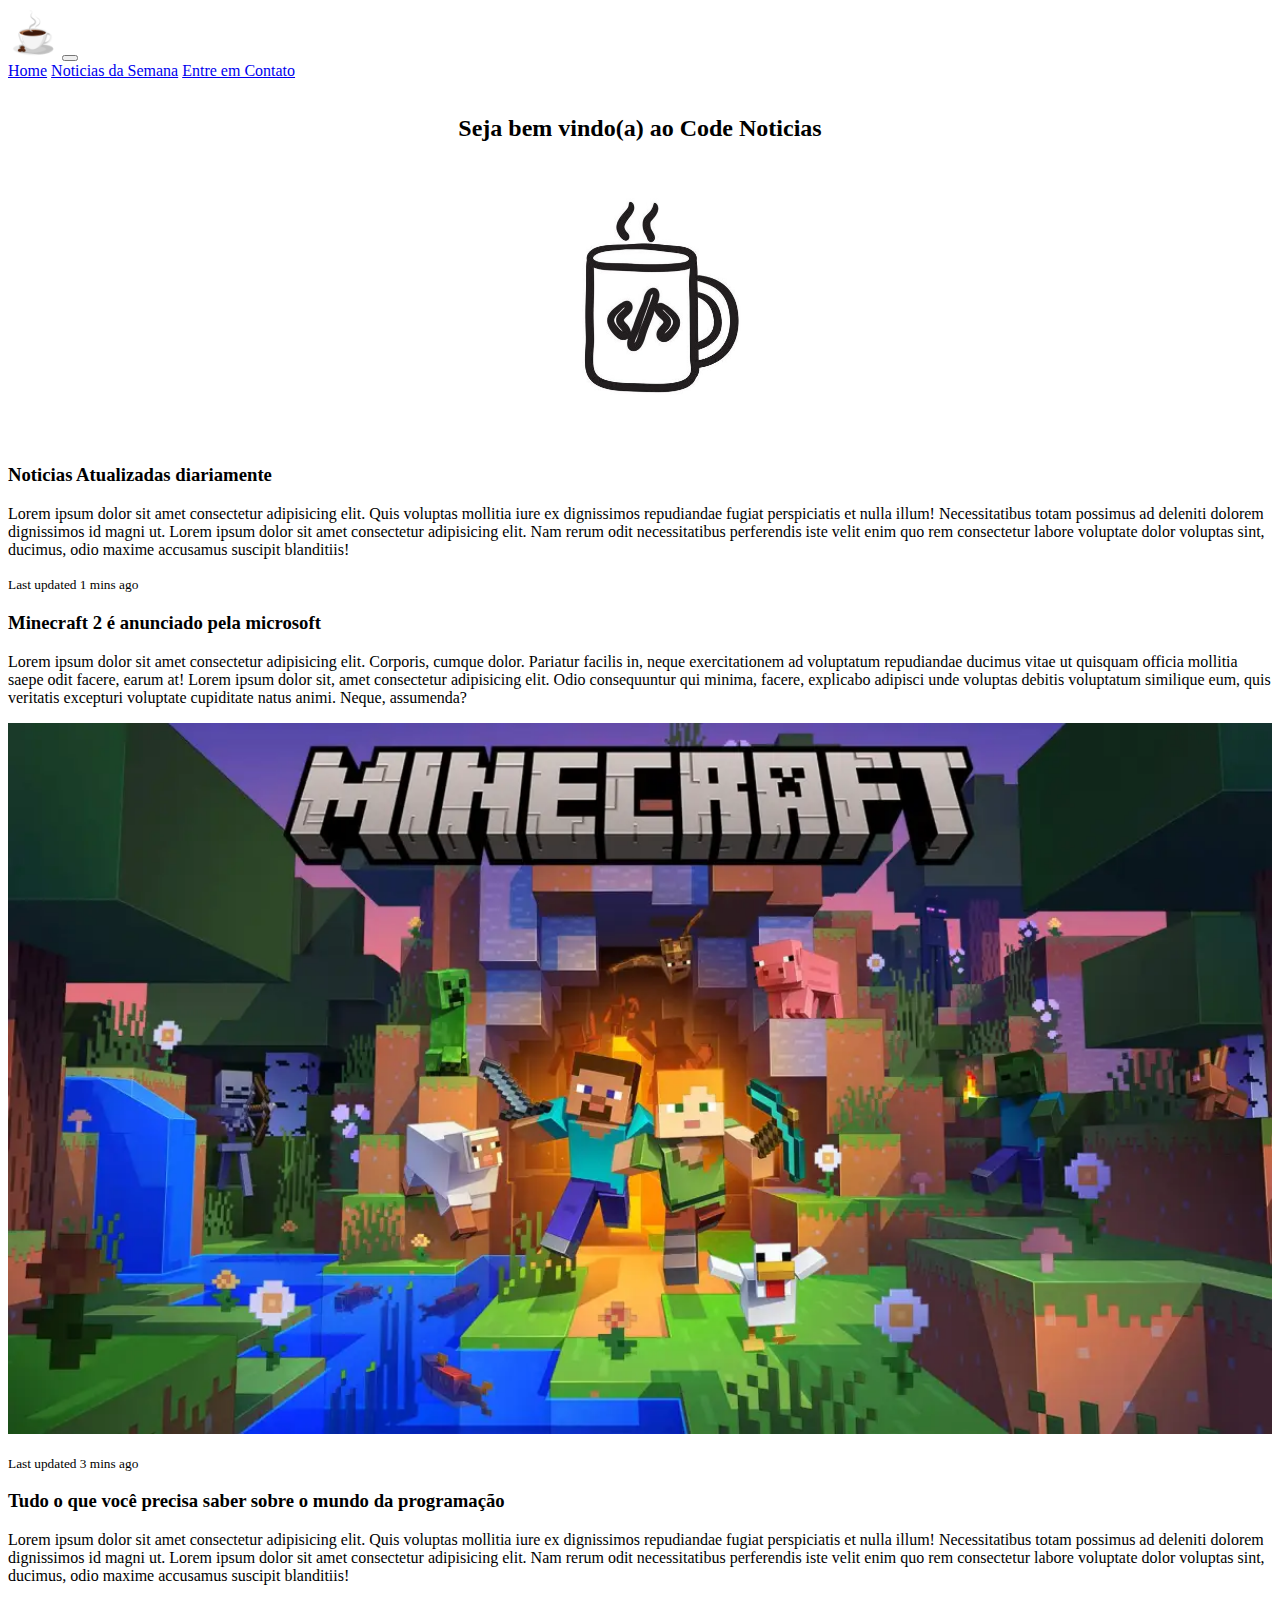
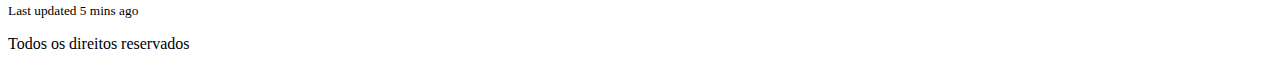
<file: index.html>
<!DOCTYPE html>
<html lang="en">
<head>
    <meta charset="UTF-8">
    <meta http-equiv="X-UA-Compatible" content="IE=edge">
    <meta name="viewport" content="width=device-width, initial-scale=1.0">
    <link href="https://cdn.jsdelivr.net/npm/bootstrap@5.0.2/dist/css/bootstrap.min.css" rel="stylesheet" integrity="sha384-EVSTQN3/azprG1Anm3QDgpJLIm9Nao0Yz1ztcQTwFspd3yD65VohhpuuCOmLASjC" crossorigin="anonymous">
    <link rel="stylesheet" href="style.css">
    <title>Code</title>
</head>
<body>
    <div class="container bg-light">
        <header>
            <div class="container">
                <nav class="navbar navbar-expand-lg navbar-light bg-light">
                    <img src="src/img/img-coffee.png" alt="" class="navbar-brand img-logo">
                    <button class="navbar-toggler" type="button" data-bs-toggle="collapse" data-bs-target="#navbarNavAltMarkup"
                        aria-controls="navbarNavAltMarkup" aria-expanded="false" aria-label="Toggle navigation">
                        <span class="navbar-toggler-icon"></span>
                    </button>
                    <div class="collapse navbar-collapse justify-content-end" id="navbarNavAltMarkup">
                        <div class="navbar-nav">
                            <a class="nav-item nav-link active" href="index.html">Home</a>
                            <a class="nav-item nav-link" href="noticiasDaSemana.html">Noticias da Semana</a>
                            <a class="nav-item nav-link" href="entreEmContato.html">Entre em Contato</a>
                        </div>
                    </div>
                </nav>
            </div>
        </header>        
        <main>
            <section class="container mt-5">
                <div class="bg-principal ">
                    <h2>Seja bem vindo(a) ao Code Noticias</h2>
                    <img class="img-principal m-0" src="src/img/imagem principal.jpg" alt="">
                </div>
            </section>
            <section class="container mt-4">
                <div class="card mb-3">
                    <div class="card-body">
                        <h3>Noticias Atualizadas diariamente</h3>
                        <p>Lorem ipsum dolor sit amet consectetur adipisicing elit. Quis voluptas mollitia iure ex dignissimos repudiandae fugiat perspiciatis et nulla illum! Necessitatibus totam possimus ad deleniti dolorem dignissimos id magni ut. Lorem ipsum dolor sit amet consectetur adipisicing elit. Nam rerum odit necessitatibus perferendis iste velit enim quo rem consectetur labore voluptate dolor voluptas sint, ducimus, odio maxime accusamus suscipit blanditiis!</p>
                        <p class="card-text"><small class="text-muted">Last updated 1 mins ago</small></p>
                    </div>
                </div>
            </section>
            <section class="container mt-4">
                <div class="card mb-3">
                    <div class="card-body">
                        <h3 class="card-title">Minecraft 2 é anunciado pela microsoft</h3>
                        <p class="card-text">Lorem ipsum dolor sit amet consectetur adipisicing elit. Corporis, cumque dolor. Pariatur facilis in, neque exercitationem ad voluptatum repudiandae ducimus vitae ut quisquam officia mollitia saepe odit facere, earum at! Lorem ipsum dolor sit, amet consectetur adipisicing elit. Odio consequuntur qui minima, facere, explicabo adipisci unde voluptas debitis voluptatum similique eum, quis veritatis excepturi voluptate cupiditate natus animi. Neque, assumenda?</p>
                        <div class="card-body text-center">
                            <img class="card-img-top tamanho-imagem" src="src/img/minecraft-2.png" alt="Card image cap">
                        </div>
                        <p class="card-text"><small class="text-muted">Last updated 3 mins ago</small></p>
                    </div>
                </div>
            </section>
            <section class="container mt-4">
                <div class="card mb-3">
                    <div class="card-body">
                      <h3 class="card-title">Tudo o que você precisa saber sobre o mundo da programação</h3>
                      <p class="card-text">Lorem ipsum dolor sit amet consectetur adipisicing elit. Quis voluptas mollitia iure ex dignissimos repudiandae fugiat perspiciatis et nulla illum! Necessitatibus totam possimus ad deleniti dolorem dignissimos id magni ut. Lorem ipsum dolor sit amet consectetur adipisicing elit. Nam rerum odit necessitatibus perferendis iste velit enim quo rem consectetur labore voluptate dolor voluptas sint, ducimus, odio maxime accusamus suscipit blanditiis!</p>
                      <p class="card-text"><small class="text-muted">Last updated 5 mins ago</small></p>
                    </div>
                </div>
            </section>
        </main>
        <footer>
            <div class="container ">
                <p class="text-center">Todos os direitos reservados</p>
            </div>
        </footer>
    </div>
    <script src="https://cdn.jsdelivr.net/npm/bootstrap@5.0.2/dist/js/bootstrap.bundle.min.js" integrity="sha384-MrcW6ZMFYlzcLA8Nl+NtUVF0sA7MsXsP1UyJoMp4YLEuNSfAP+JcXn/tWtIaxVXM" crossorigin="anonymous"></script>
    <script src="https://cdn.jsdelivr.net/npm/@popperjs/core@2.9.2/dist/umd/popper.min.js" integrity="sha384-IQsoLXl5PILFhosVNubq5LC7Qb9DXgDA9i+tQ8Zj3iwWAwPtgFTxbJ8NT4GN1R8p" crossorigin="anonymous"></script>
</body>
</html>
</file>
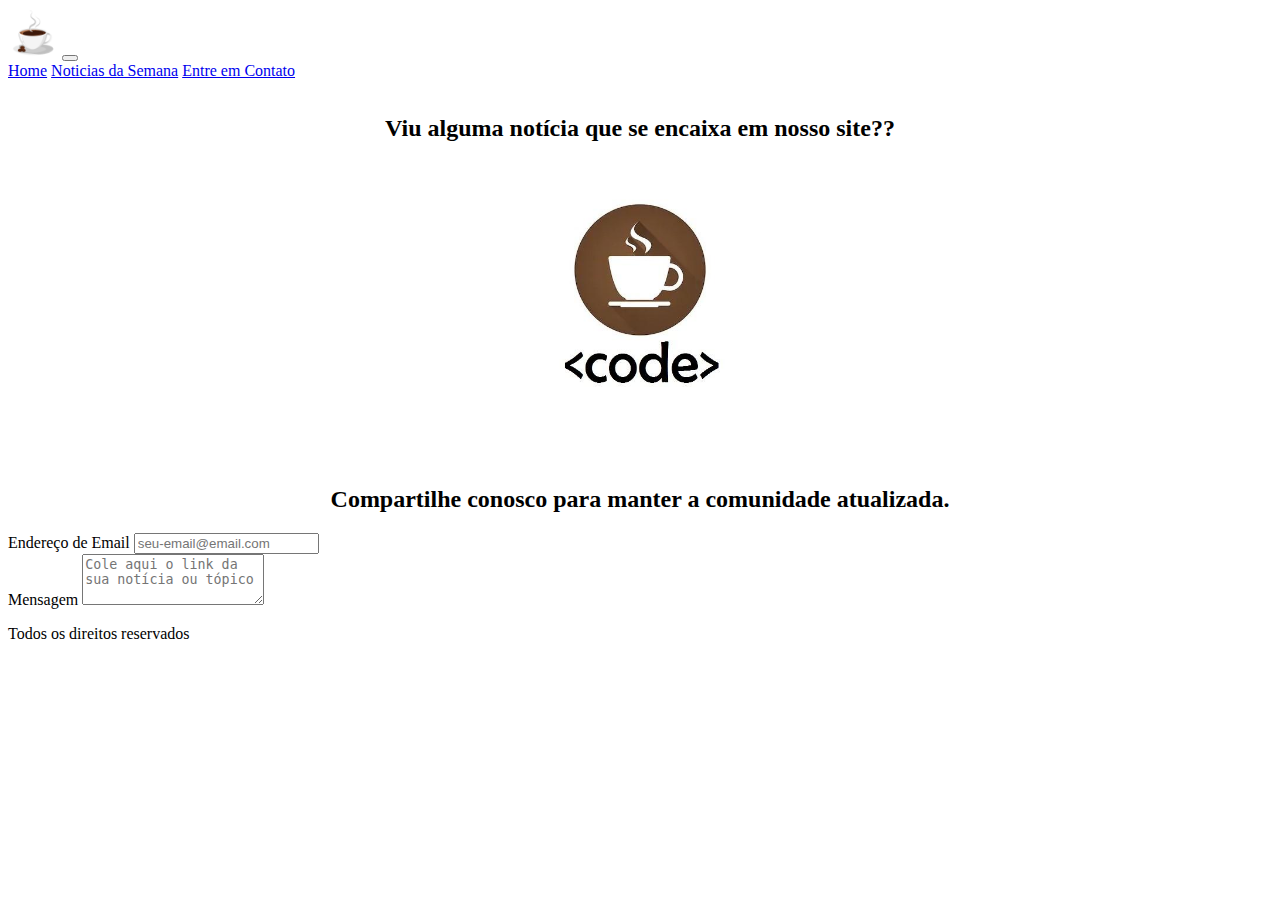
<file: entreEmContato.html>
<!DOCTYPE html>
<html lang="en">
<head>
    <meta charset="UTF-8">
    <meta http-equiv="X-UA-Compatible" content="IE=edge">
    <meta name="viewport" content="width=device-width, initial-scale=1.0">
    <link href="https://cdn.jsdelivr.net/npm/bootstrap@5.0.2/dist/css/bootstrap.min.css" rel="stylesheet" integrity="sha384-EVSTQN3/azprG1Anm3QDgpJLIm9Nao0Yz1ztcQTwFspd3yD65VohhpuuCOmLASjC" crossorigin="anonymous">
    <link rel="stylesheet" href="style.css">
    <title>Entre em Contato</title>
</head>
<body>
    <div class="container bg-light">
        <header>
            <div class="container">
                <nav class="navbar navbar-expand-lg navbar-light bg-light">
                    <img src="src/img/img-coffee.png" alt="" class="navbar-brand img-logo">
                    <button class="navbar-toggler" type="button" data-bs-toggle="collapse" data-bs-target="#navbarNavAltMarkup"
                        aria-controls="navbarNavAltMarkup" aria-expanded="false" aria-label="Toggle navigation">
                        <span class="navbar-toggler-icon"></span>
                    </button>
                    <div class="collapse navbar-collapse justify-content-end" id="navbarNavAltMarkup">
                        <div class="navbar-nav">
                            <a class="nav-item nav-link active" href="index.html">Home</a>
                            <a class="nav-item nav-link" href="noticiasDaSemana.html">Noticias da Semana</a>
                            <a class="nav-item nav-link" href="entreEmContato.html">Entre em Contato</a>
                        </div>
                    </div>
                </nav>
            </div>
        </header>
        <main>
            <section class="container mt-5">
                <div class="bg-principal ">
                    <h2>Viu alguma notícia que se encaixa em nosso site??</h2>
                    <img class="img-principal m-0" src="src/img/code-contatos.jpg" alt="">
                    <h2>Compartilhe conosco para manter a comunidade atualizada.</h2>
                </div>
            </section>
            <section class="container">
                <div class="mb-3 mt-5">
                    <label for="exampleFormControlInput1" class="form-label">Endereço de Email</label>
                    <input type="email" class="form-control" id="exampleFormControlInput1" placeholder="seu-email@email.com">
                  </div>
                  <div class="mb-3">
                    <label for="exampleFormControlTextarea1" class="form-label">Mensagem</label>
                    <textarea class="form-control" id="exampleFormControlTextarea1" placeholder="Cole aqui o link da sua notícia ou tópico" rows="3"></textarea>
                  </div>
            </section>
        </main>
        <footer>
            <div class="container ">
                <p class="text-center">Todos os direitos reservados</p>
            </div>
        </footer>
    </div>
    <script src="https://cdn.jsdelivr.net/npm/bootstrap@5.0.2/dist/js/bootstrap.bundle.min.js" integrity="sha384-MrcW6ZMFYlzcLA8Nl+NtUVF0sA7MsXsP1UyJoMp4YLEuNSfAP+JcXn/tWtIaxVXM" crossorigin="anonymous"></script>
    <script src="https://cdn.jsdelivr.net/npm/@popperjs/core@2.9.2/dist/umd/popper.min.js" integrity="sha384-IQsoLXl5PILFhosVNubq5LC7Qb9DXgDA9i+tQ8Zj3iwWAwPtgFTxbJ8NT4GN1R8p" crossorigin="anonymous"></script>
</body>
</html>
</file>
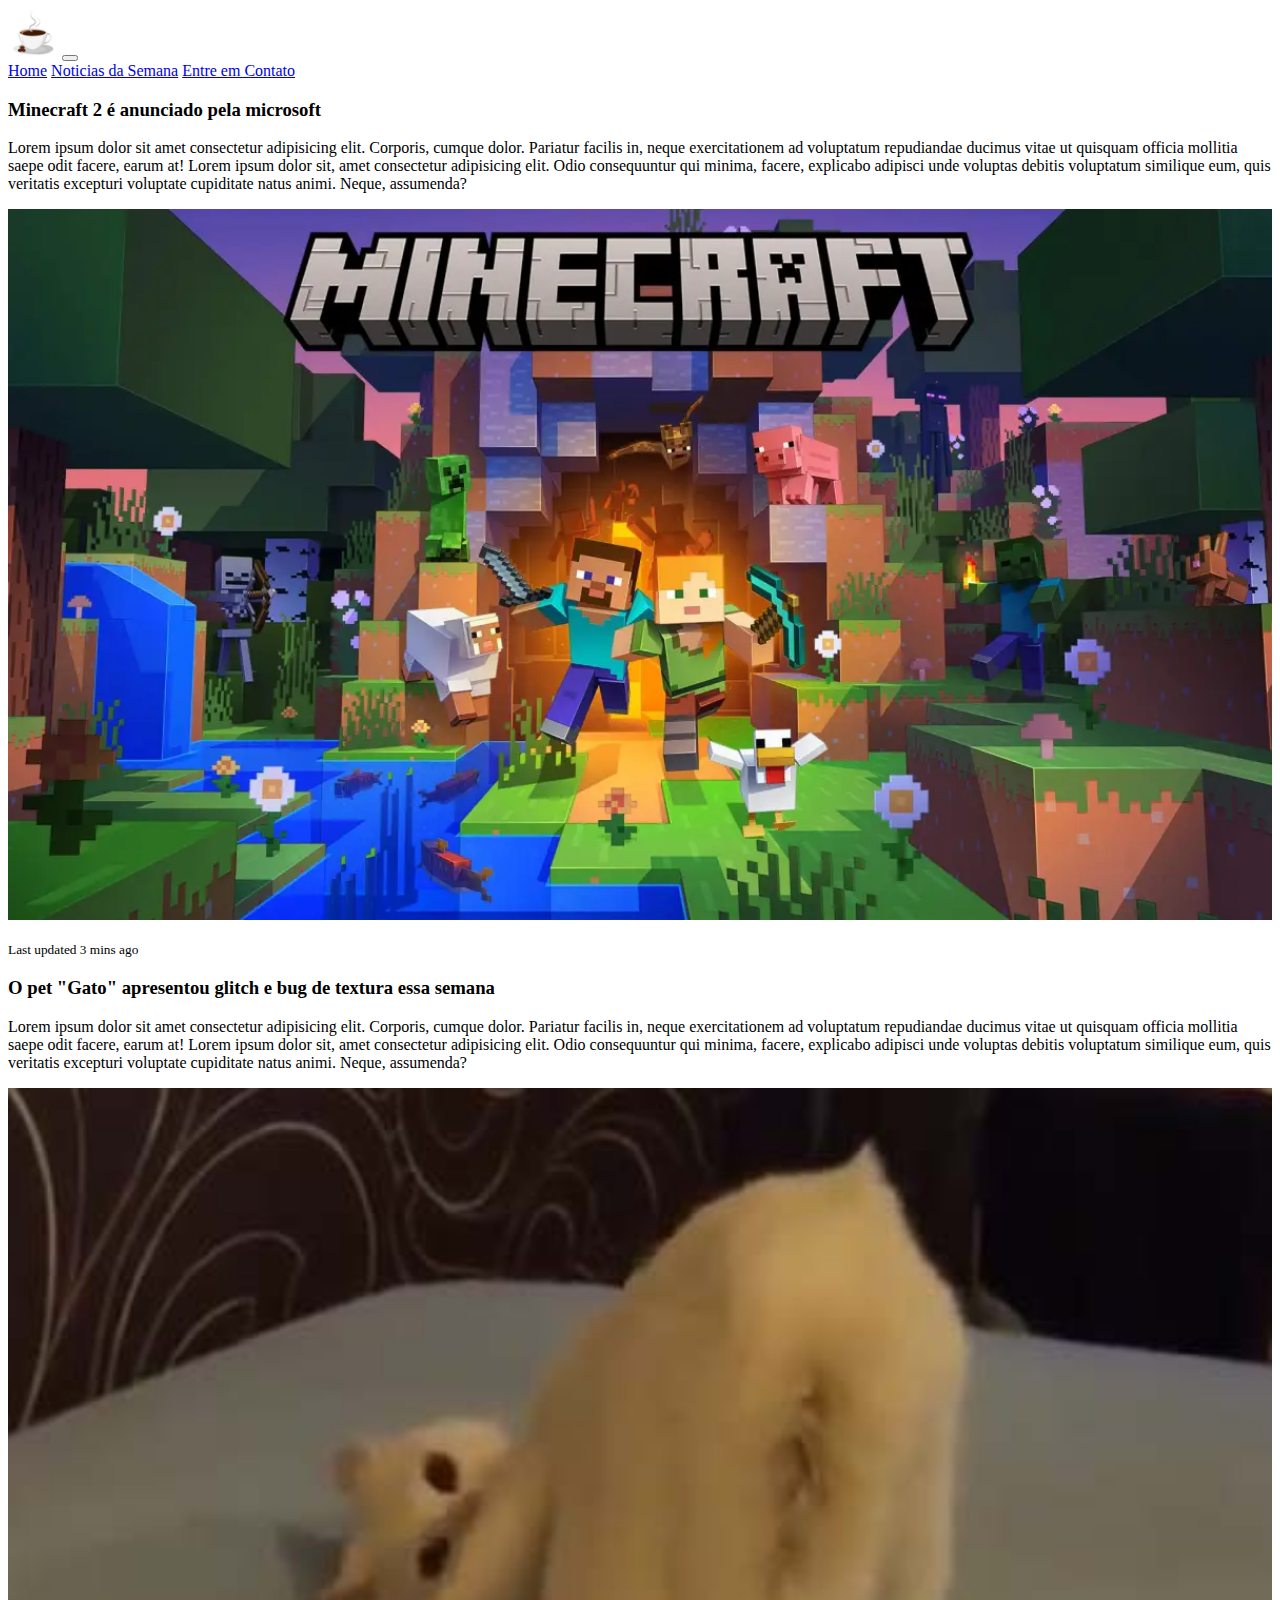
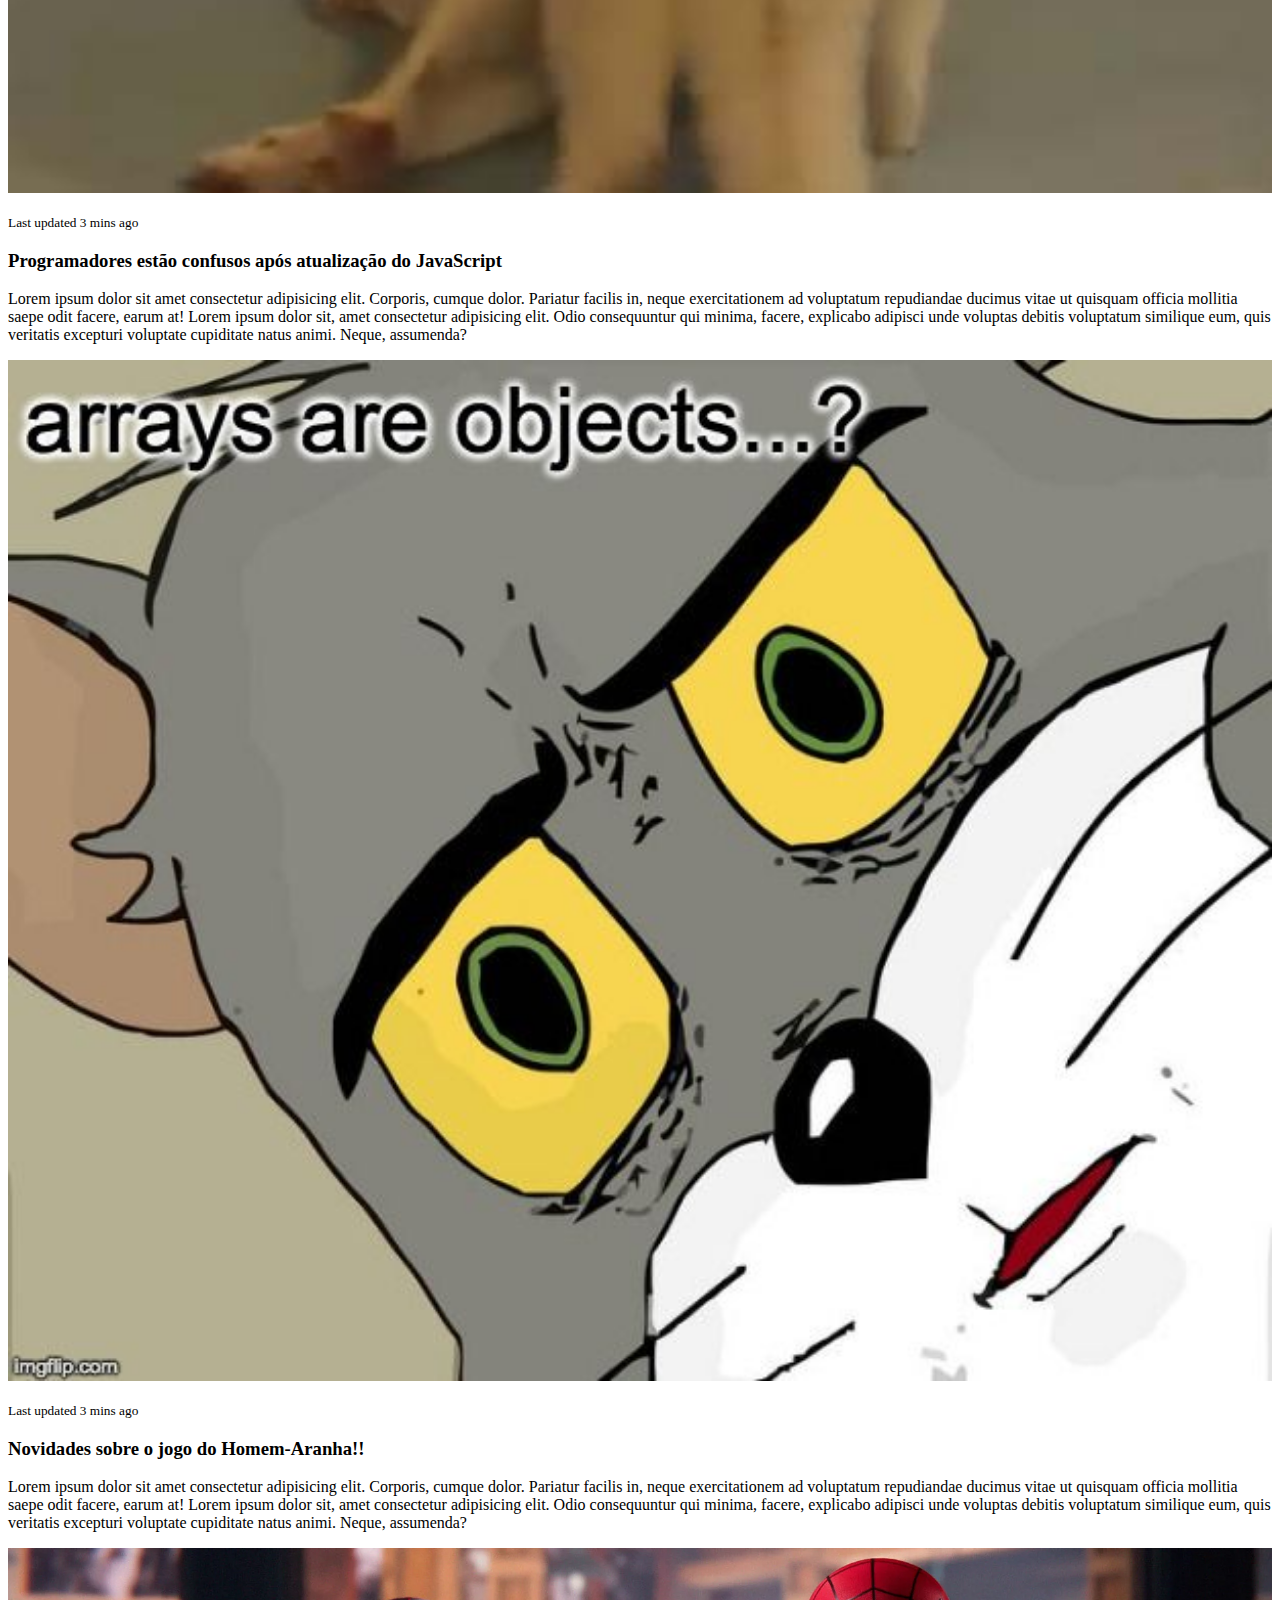
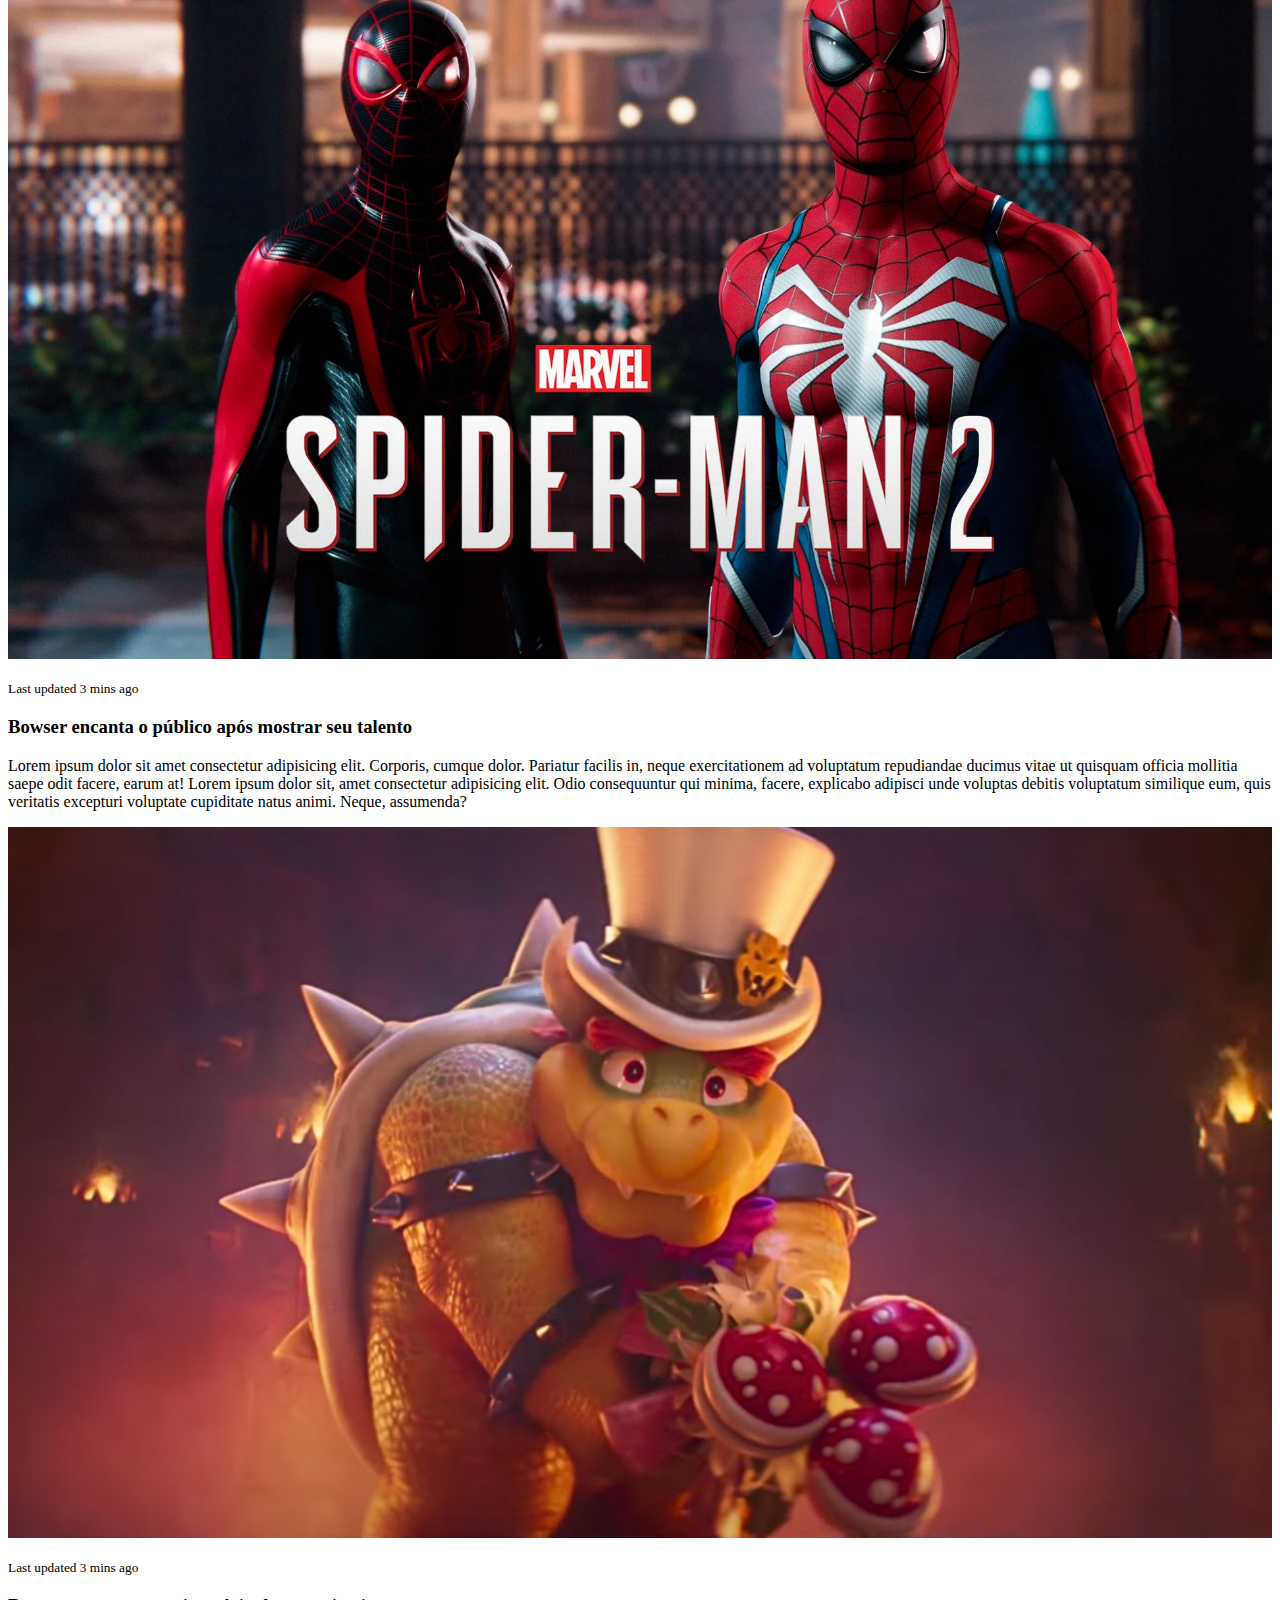
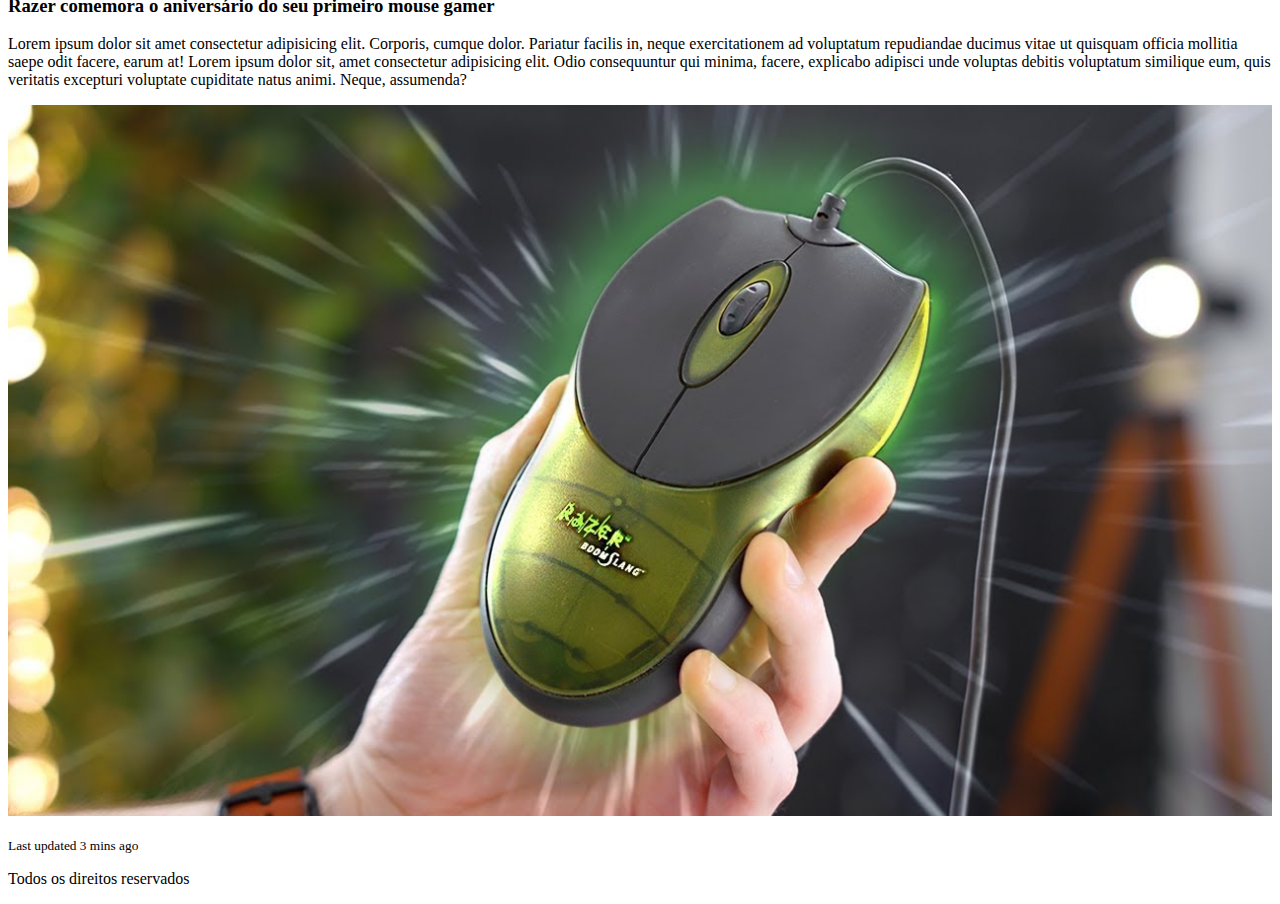
<file: noticiasDaSemana.html>
<!DOCTYPE html>
<html lang="en">
<head>
    <meta charset="UTF-8">
    <meta http-equiv="X-UA-Compatible" content="IE=edge">
    <meta name="viewport" content="width=device-width, initial-scale=1.0">
    <link href="https://cdn.jsdelivr.net/npm/bootstrap@5.0.2/dist/css/bootstrap.min.css" rel="stylesheet" integrity="sha384-EVSTQN3/azprG1Anm3QDgpJLIm9Nao0Yz1ztcQTwFspd3yD65VohhpuuCOmLASjC" crossorigin="anonymous">
    <link rel="stylesheet" href="style.css">
    <title>Notícias da semana</title>
</head>
<body>
    <div class="container bg-light">
        <header>
            <div class="container">
                <nav class="navbar navbar-expand-lg navbar-light bg-light">
                    <img src="src/img/img-coffee.png" alt="" class="navbar-brand img-logo">
                    <button class="navbar-toggler" type="button" data-bs-toggle="collapse" data-bs-target="#navbarNavAltMarkup"
                        aria-controls="navbarNavAltMarkup" aria-expanded="false" aria-label="Toggle navigation">
                        <span class="navbar-toggler-icon"></span>
                    </button>
                    <div class="collapse navbar-collapse justify-content-end" id="navbarNavAltMarkup">
                        <div class="navbar-nav">
                            <a class="nav-item nav-link active" href="index.html">Home</a>
                            <a class="nav-item nav-link" href="noticiasDaSemana.html">Noticias da Semana</a>
                            <a class="nav-item nav-link" href="entreEmContato.html">Entre em Contato</a>
                        </div>
                    </div>
                </nav>
            </div>
        </header>        
        <main>
            <div class="container">
                <section class="container mt-4">
                    <div class="card mb-3">
                        <div class="card-body">
                            <h3 class="card-title">Minecraft 2 é anunciado pela microsoft</h3>
                            <p class="card-text">Lorem ipsum dolor sit amet consectetur adipisicing elit. Corporis, cumque dolor. Pariatur facilis in, neque exercitationem ad voluptatum repudiandae ducimus vitae ut quisquam officia mollitia saepe odit facere, earum at! Lorem ipsum dolor sit, amet consectetur adipisicing elit. Odio consequuntur qui minima, facere, explicabo adipisci unde voluptas debitis voluptatum similique eum, quis veritatis excepturi voluptate cupiditate natus animi. Neque, assumenda?</p>
                            <div class="card-body  text-center">
                                <img class="card-img-top tamanho-imagem" src="src/img/minecraft-2.png" alt="Card image cap">
                            </div>
                            <p class="card-text"><small class="text-muted">Last updated 3 mins ago</small></p>
                        </div>
                    </div>
                </section>
                <section class="container mt-4">
                    <div class="card mb-3">
                        <div class="card-body">
                            <h3 class="card-title">O pet "Gato" apresentou glitch e bug de textura essa semana</h3>
                            <p class="card-text">Lorem ipsum dolor sit amet consectetur adipisicing elit. Corporis, cumque dolor. Pariatur facilis in, neque exercitationem ad voluptatum repudiandae ducimus vitae ut quisquam officia mollitia saepe odit facere, earum at! Lorem ipsum dolor sit, amet consectetur adipisicing elit. Odio consequuntur qui minima, facere, explicabo adipisci unde voluptas debitis voluptatum similique eum, quis veritatis excepturi voluptate cupiditate natus animi. Neque, assumenda?</p>
                            <div class="card-body  text-center">
                                <img class="card-img-top tamanho-imagem" src="src/img/gato-bugado.jpg" alt="Card image cap">
                            </div>
                            <p class="card-text"><small class="text-muted">Last updated 3 mins ago</small></p>
                        </div>
                    </div>
                </section>
                <section class="container mt-4">
                    <div class="card mb-3">
                        <div class="card-body">
                            <h3 class="card-title">Programadores estão confusos após atualização do JavaScript</h3>
                            <p class="card-text">Lorem ipsum dolor sit amet consectetur adipisicing elit. Corporis, cumque dolor. Pariatur facilis in, neque exercitationem ad voluptatum repudiandae ducimus vitae ut quisquam officia mollitia saepe odit facere, earum at! Lorem ipsum dolor sit, amet consectetur adipisicing elit. Odio consequuntur qui minima, facere, explicabo adipisci unde voluptas debitis voluptatum similique eum, quis veritatis excepturi voluptate cupiditate natus animi. Neque, assumenda?</p>
                            <div class="card-body  text-center">
                                <img class="card-img-top tamanho-imagem" src="src/img/tom-array.jpg" alt="Card image cap">
                            </div>
                            <p class="card-text"><small class="text-muted">Last updated 3 mins ago</small></p>
                        </div>
                    </div>
                </section>
                <section class="container mt-4">
                    <div class="card mb-3">
                        <div class="card-body">
                            <h3 class="card-title">Novidades sobre o jogo do Homem-Aranha!!</h3>
                            <p class="card-text">Lorem ipsum dolor sit amet consectetur adipisicing elit. Corporis, cumque dolor. Pariatur facilis in, neque exercitationem ad voluptatum repudiandae ducimus vitae ut quisquam officia mollitia saepe odit facere, earum at! Lorem ipsum dolor sit, amet consectetur adipisicing elit. Odio consequuntur qui minima, facere, explicabo adipisci unde voluptas debitis voluptatum similique eum, quis veritatis excepturi voluptate cupiditate natus animi. Neque, assumenda?</p>
                            <div class="card-body  text-center">
                                <img class="card-img-top tamanho-imagem" src="src/img/img-jogo-spider-2.png" alt="Card image cap">
                            </div>
                            <p class="card-text"><small class="text-muted">Last updated 3 mins ago</small></p>
                        </div>
                    </div>
                </section>
                <section class="container mt-4">
                    <div class="card mb-3">
                        <div class="card-body">
                            <h3 class="card-title">Bowser encanta o público após mostrar seu talento</h3>
                            <p class="card-text">Lorem ipsum dolor sit amet consectetur adipisicing elit. Corporis, cumque dolor. Pariatur facilis in, neque exercitationem ad voluptatum repudiandae ducimus vitae ut quisquam officia mollitia saepe odit facere, earum at! Lorem ipsum dolor sit, amet consectetur adipisicing elit. Odio consequuntur qui minima, facere, explicabo adipisci unde voluptas debitis voluptatum similique eum, quis veritatis excepturi voluptate cupiditate natus animi. Neque, assumenda?</p>
                            <div class="card-body  text-center">
                                <img class="card-img-top tamanho-imagem" src="src/img/bowser.jpg" alt="Card image cap">
                            </div>
                            <p class="card-text"><small class="text-muted">Last updated 3 mins ago</small></p>
                        </div>
                    </div>
                </section>
                <section class="container mt-4">
                    <div class="card mb-3">
                        <div class="card-body">
                            <h3 class="card-title">Razer comemora o aniversário do seu primeiro mouse gamer</h3>
                            <p class="card-text">Lorem ipsum dolor sit amet consectetur adipisicing elit. Corporis, cumque dolor. Pariatur facilis in, neque exercitationem ad voluptatum repudiandae ducimus vitae ut quisquam officia mollitia saepe odit facere, earum at! Lorem ipsum dolor sit, amet consectetur adipisicing elit. Odio consequuntur qui minima, facere, explicabo adipisci unde voluptas debitis voluptatum similique eum, quis veritatis excepturi voluptate cupiditate natus animi. Neque, assumenda?</p>
                            <div class="card-body  text-center">
                                <img class="card-img-top tamanho-imagem" src="src/img/mouse-razer.jpg" alt="Card image cap">
                            </div>
                            <p class="card-text"><small class="text-muted">Last updated 3 mins ago</small></p>
                        </div>
                    </div>
                </section>
            </div>
        </main>
        <footer>
            <div class="container ">
                <p class="text-center">Todos os direitos reservados</p>
            </div>
        </footer>
    </div>
    <script src="https://cdn.jsdelivr.net/npm/bootstrap@5.0.2/dist/js/bootstrap.bundle.min.js" integrity="sha384-MrcW6ZMFYlzcLA8Nl+NtUVF0sA7MsXsP1UyJoMp4YLEuNSfAP+JcXn/tWtIaxVXM" crossorigin="anonymous"></script>
    <script src="https://cdn.jsdelivr.net/npm/@popperjs/core@2.9.2/dist/umd/popper.min.js" integrity="sha384-IQsoLXl5PILFhosVNubq5LC7Qb9DXgDA9i+tQ8Zj3iwWAwPtgFTxbJ8NT4GN1R8p" crossorigin="anonymous"></script>
</body>
</html>
</file>
<file: style.css>
.img-logo {
    width: 50px;
}

.img-principal {
    width: 300px;
}

.bg-principal {
    padding-top: 15px;
    text-align: center;
    background-color: white;
}

.tamanho-imagem {
    width: 100%;
}
</file>
